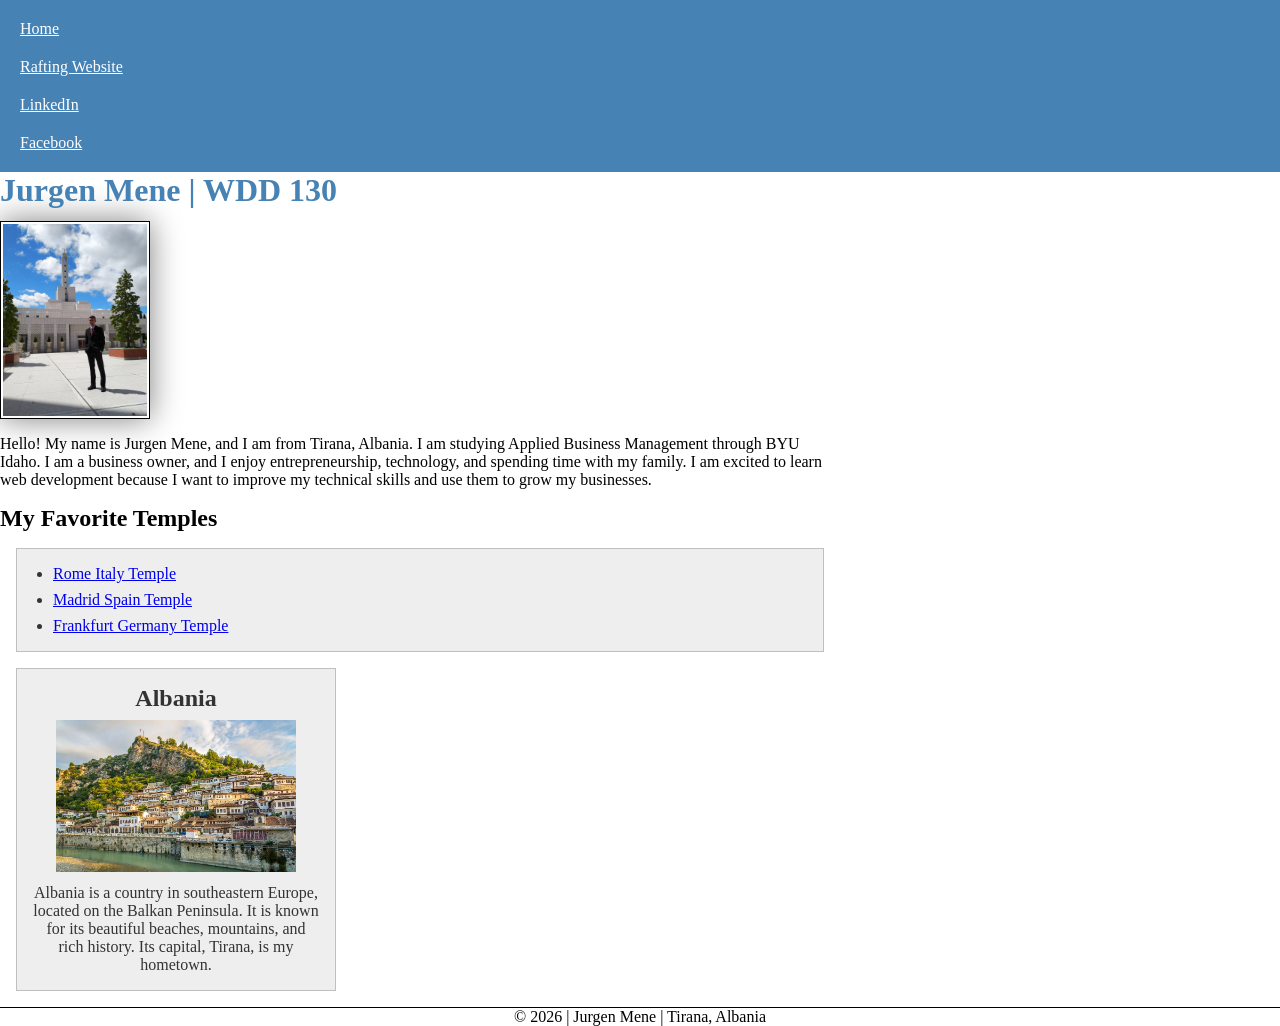
<file: index.html>
<!DOCTYPE html>
<!-- 18 November 2026 -->
<html lang="en">

<head>
    <meta charset="UTF-8">
    <meta name="viewport" content="width=device-width, initial-scale=1.0">
    <title>Jurgen Mene | WDD 130</title>
    <meta name="description" content="Jurgen Mene's WDD 130 course home page, introducing myself and my web development learning projects.">
    <meta name="author" content="Jurgen Mene">
    <link rel="stylesheet" href="styles/styles.css">

    <style>
        main img.profile-photo {
            float: none;
            display: block;
            margin: 0.75rem 0 1rem;
        }
    </style>
</head>

<body>
    <header>
        <nav>
            <a href="#">Home</a>
            <a href="wwr/">Rafting Website</a>
            <a href="https://linkedin.com">LinkedIn</a>
            <a href="https://facebook.com">Facebook</a>
        </nav>
    </header>

    <main>
        <h1>Jurgen Mene | WDD 130</h1>

        <img class="profile-photo" src="images/profile.jpg" alt="Jurgen Mene standing in front of a temple" width="150">

        <p>
            Hello! My name is Jurgen Mene, and I am from Tirana, Albania.
            I am studying Applied Business Management through BYU Idaho.
            I am a business owner, and I enjoy entrepreneurship, technology,
            and spending time with my family. I am excited to learn web
            development because I want to improve my technical skills and
            use them to grow my businesses.
        </p>

        <h2>My Favorite Temples</h2>
        <ul class="box">
            <li>
                <a href="https://www.churchofjesuschrist.org/temples/details/rome-italy-temple" target="_blank" rel="noopener">Rome Italy Temple</a>
            </li>
            <li>
                <a href="https://www.churchofjesuschrist.org/temples/details/madrid-spain-temple" target="_blank" rel="noopener">Madrid Spain Temple</a>
            </li>
            <li>
                <a href="https://www.churchofjesuschrist.org/temples/details/frankfurt-germany-temple" target="_blank" rel="noopener">Frankfurt Germany Temple</a>
            </li>
        </ul>
    </main>

    <aside class="box">
        <h2>Albania</h2>
        <img src="images/albania.jpg" alt="The city of Berat, Albania" width="180">
        <p>
            Albania is a country in southeastern Europe, located on the
            Balkan Peninsula. It is known for its beautiful beaches,
            mountains, and rich history. Its capital, Tirana, is my hometown.
        </p>
    </aside>

    <footer>
        <p>&copy; 2026 | Jurgen Mene | Tirana, Albania</p>
    </footer>
</body>

</html>
</file>
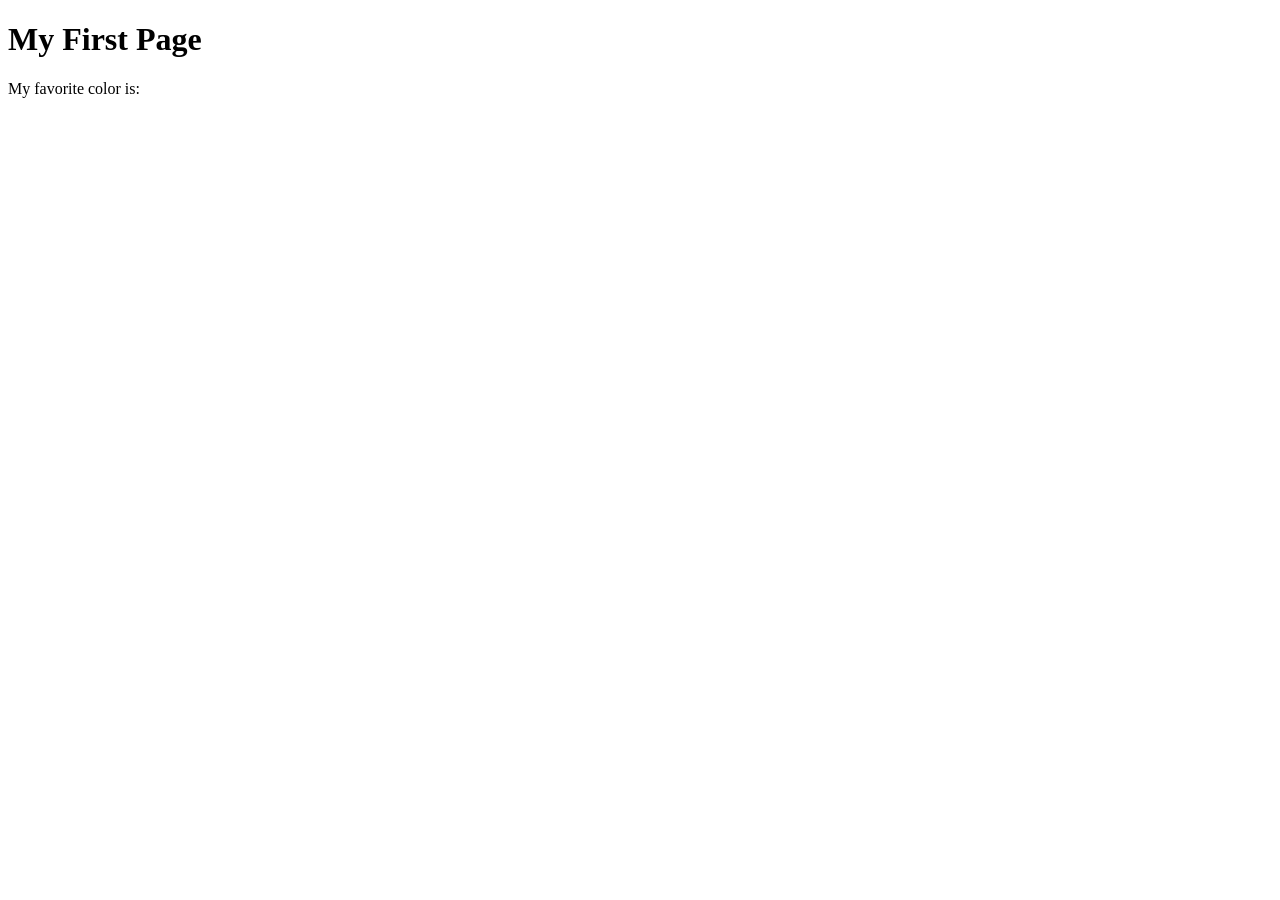
<file: week01/first-page.html>
<!DOCTYPE html>
<html lang="en">

<head>
    <meta charset="UTF-8">
    <meta name="viewport" content="width=device-width, initial-scale=1.0">
    <title>My First Page</title>
</head>

<body>
    <h1>My First Page</h1>
    <p>My favorite color is: </p>
</body>

</html>
</file>
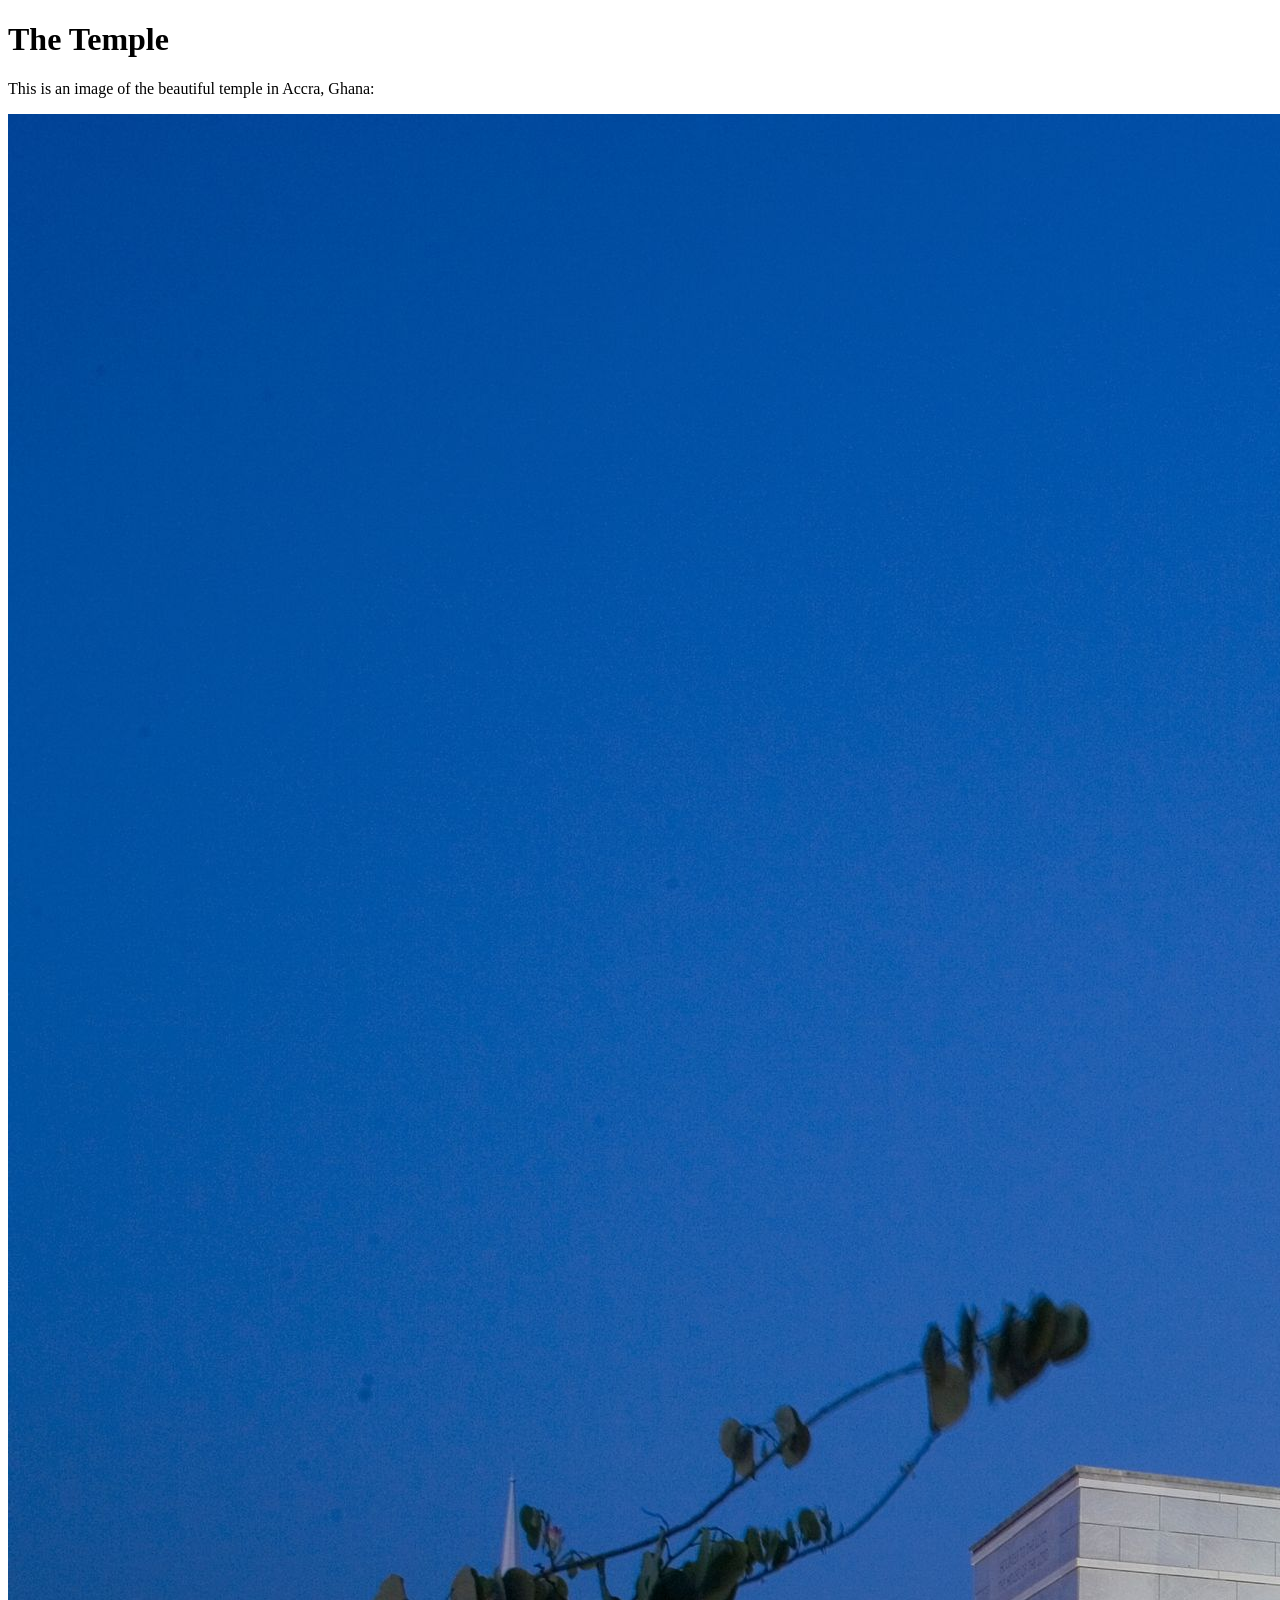
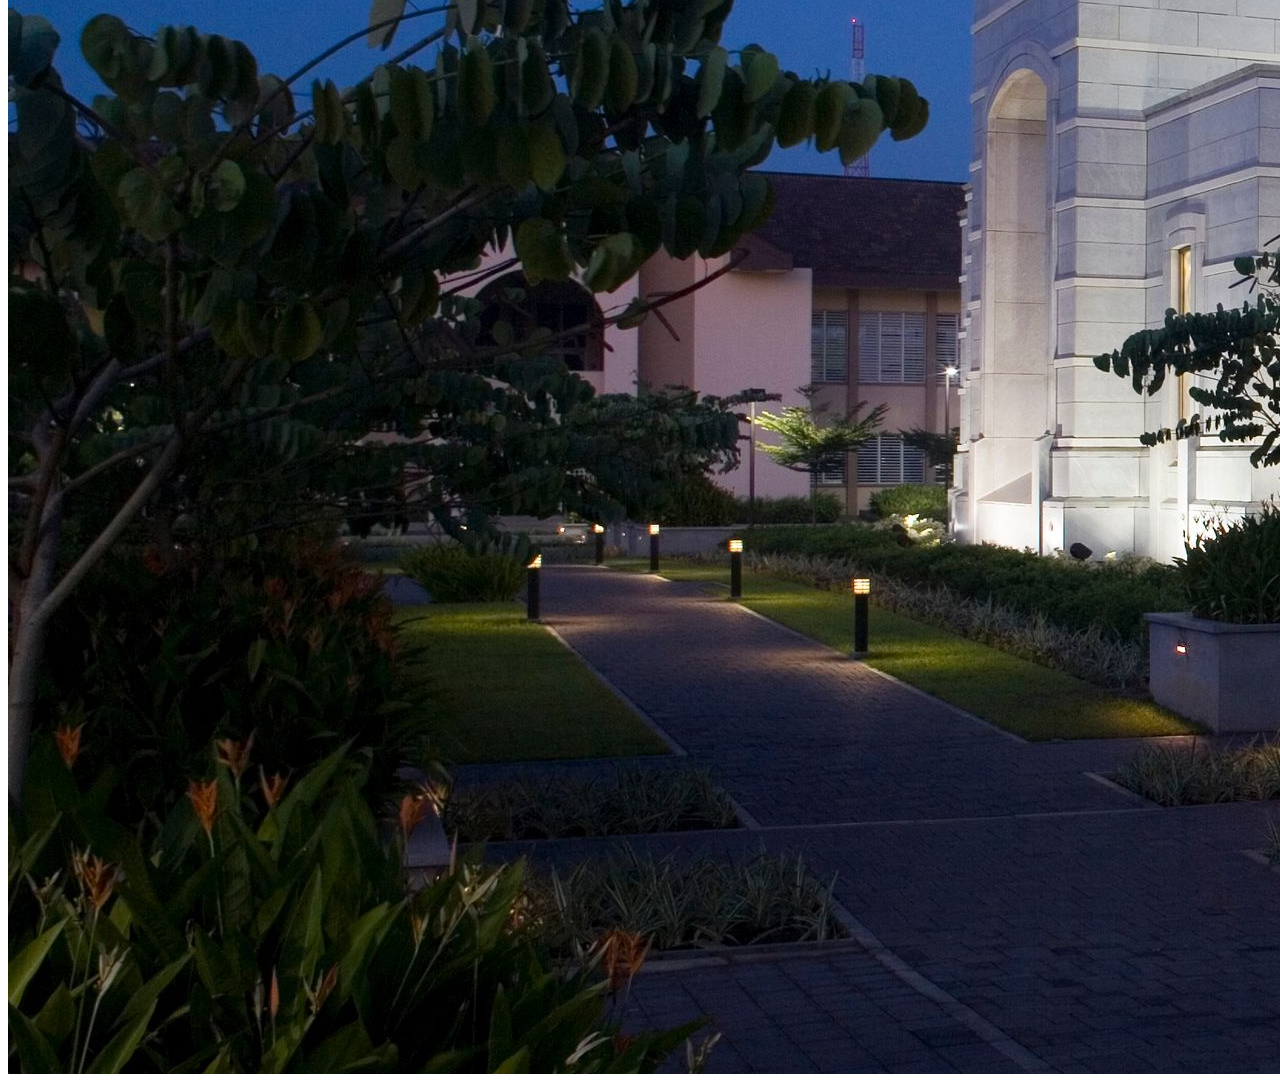
<file: week01/images.html>
<!DOCTYPE html>
<html lang="en">

<head>
    <meta charset="UTF-8">
    <meta name="viewport" content="width=device-width, initial-scale=1.0">
    <title>Temple Image</title>
</head>

<body>
    <h1>The Temple</h1>
    <p>This is an image of the beautiful temple in Accra, Ghana:</p>
    <img src="images/temple-large.jpeg" alt="The Accra Ghana Temple">

</body>

</html>
</file>
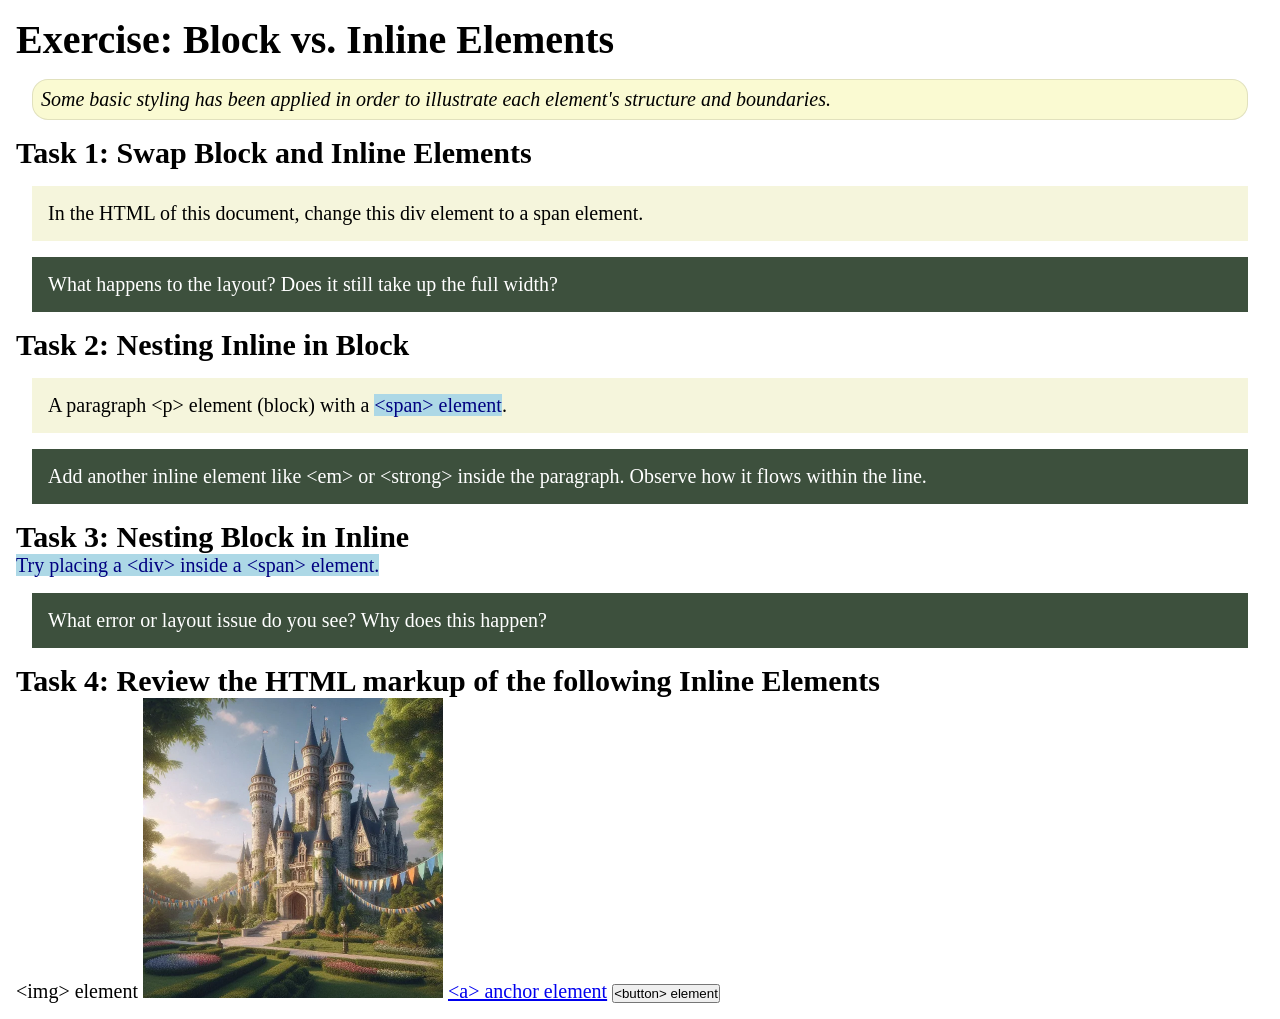
<file: week02/block-vs-inline.html>
<!DOCTYPE html>
<html lang="en">

<head>
    <meta charset="UTF-8">
    <meta name="viewport" content="width=device-width, initial-scale=1.0">
    <title>Exercise: Block vs. Inline Elements</title>
    <link rel="stylesheet" href="styles/block-vs-inline.css">
</head>

<body>
    <main>
        <h1>Exercise: Block vs. Inline Elements</h1>
        <p class="note">Some basic styling has been applied in order to illustrate each element's structure and boundaries.</p>

        <h2>Task 1: Swap Block and Inline Elements</h2>
        <div>In the HTML of this document, change this div element to a span element.</div>

        <p class="question">What happens to the layout? Does it still take up the full width?</p>

        <h2>Task 2: Nesting Inline in Block</h2>
        <p>A paragraph &lt;p&gt; element (block) with a <span>&lt;span&gt; element</span>.</p>
        <p class="question">Add another inline element like &lt;em&gt; or &lt;strong&gt; inside the paragraph. Observe how it flows within the line.</p>

        <h2>Task 3: Nesting Block in Inline</h2>
        <span>Try placing a &lt;div&gt; inside a &lt;span&gt; element.</span>
        <p class="question">What error or layout issue do you see? Why does this happen?</p>

        <h2>Task 4: Review the HTML markup of the following Inline Elements</h2>
        &lt;img&gt; element
        <img src="images/castle.webp" alt="placeholder image (images are inline)" width="300" height="300">
        <a href="https://churchofjesuschrist.org">&lt;a&gt; anchor element</a>
        <button type="button">&lt;button&gt; element</button>
    </main>
</body>

</html>
</file>
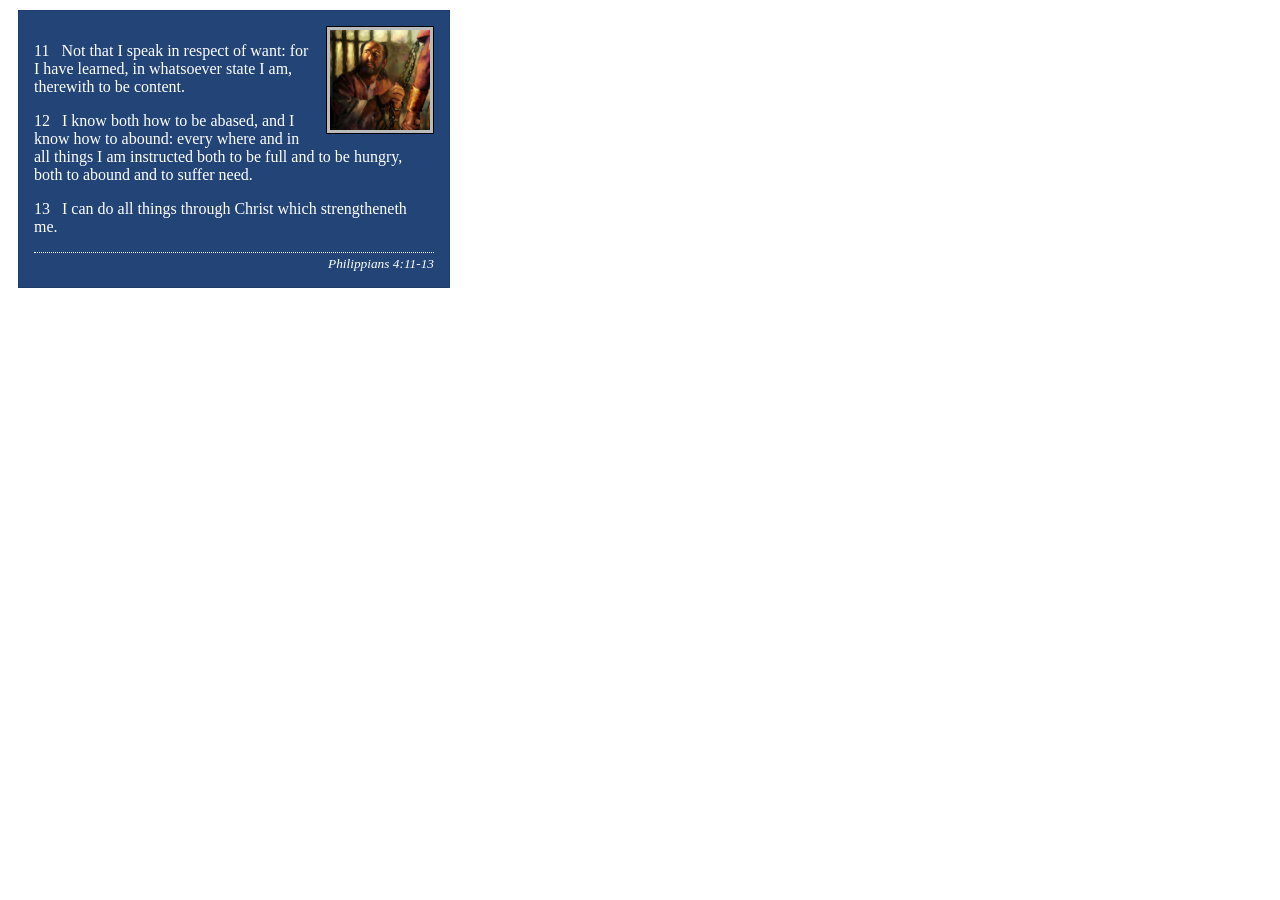
<file: week02/box-model-solution.html>
<!DOCTYPE html>
<html lang="en">

<head>
    <meta charset="UTF-8">
    <meta name="viewport" content="width=device-width, initial-scale=1.0">
    <title>Box Model Activity</title>
    <link rel="stylesheet" href="styles/box-model-solution.css">
</head>

<body>
    <main>
        <div class="callout">
            <img src="images/apostle-paul-imprisoned.webp" alt="Paul the Apostle - Imprisoned in Rome" width="200" height="200">
            <blockquote>
                <p>11 &nbsp; Not that I speak in respect of want: for I have learned, in whatsoever state I am, therewith to be content.</p>
                <p>12 &nbsp; I know both how to be abased, and I know how to abound: every where and in all things I am instructed both to be full and to be hungry, both to abound and to suffer need.</p>
                <p>13 &nbsp; I can do all things through Christ which strengtheneth me.</p>
            </blockquote>
            <cite>Philippians 4:11-13</cite>
        </div>
    </main>
</body>

</html>
</file>
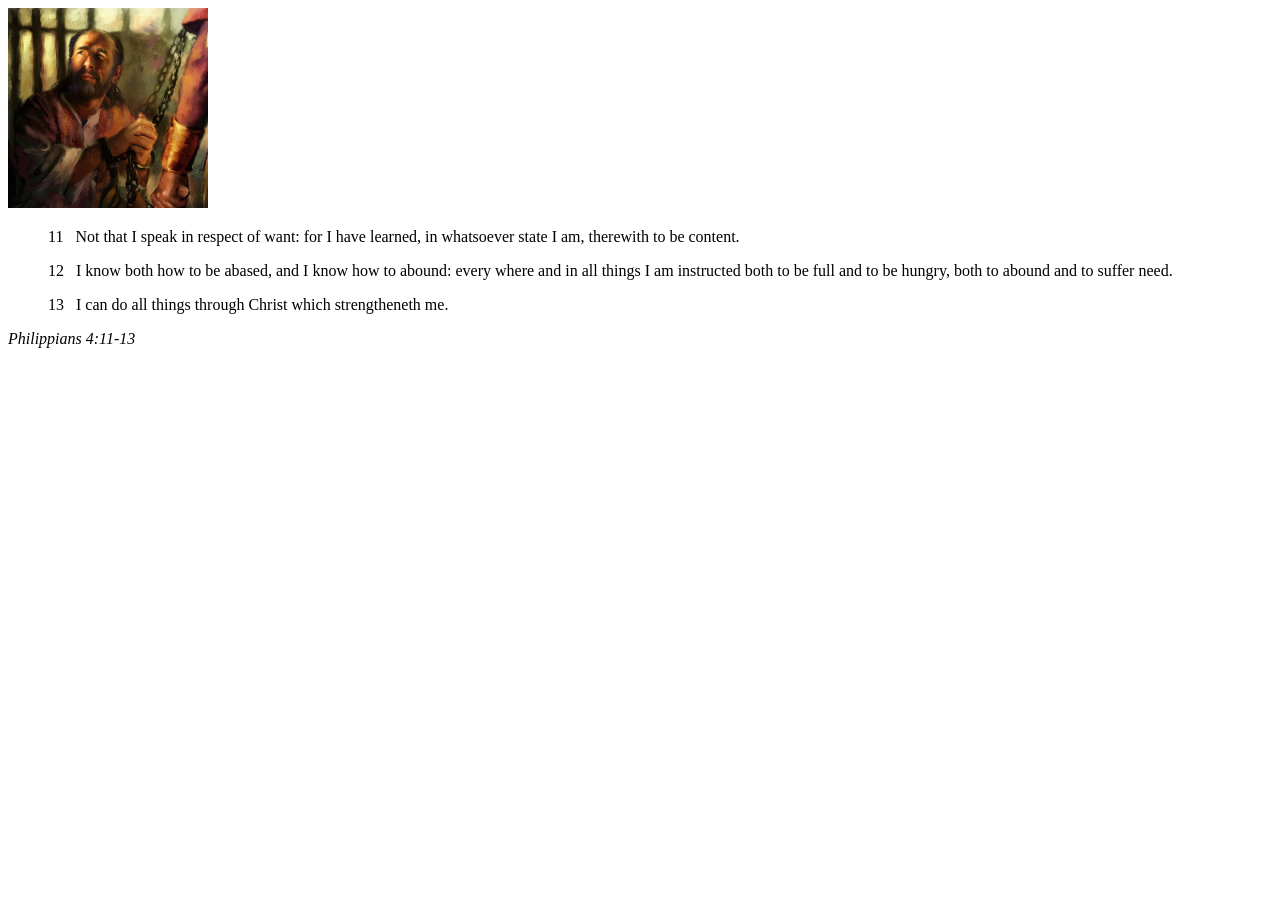
<file: week02/box-model.html>
<!DOCTYPE html>
<html lang="en">

<head>
    <meta charset="UTF-8">
    <meta name="viewport" content="width=device-width, initial-scale=1.0">
    <title>Box Model Activity</title>
</head>

<body>
    <main>
        <div class="callout">
            <img src="images/apostle-paul-imprisoned.webp" alt="Paul the Apostle - Imprisoned in Rome" width="200" height="200">
            <blockquote>
                <p>11 &nbsp; Not that I speak in respect of want: for I have learned, in whatsoever state I am, therewith to be content.</p>
                <p>12 &nbsp; I know both how to be abased, and I know how to abound: every where and in all things I am instructed both to be full and to be hungry, both to abound and to suffer need.</p>
                <p>13 &nbsp; I can do all things through Christ which strengtheneth me.</p>
            </blockquote>
            <cite>Philippians 4:11-13</cite>
        </div>
    </main>
</body>

</html>
</file>
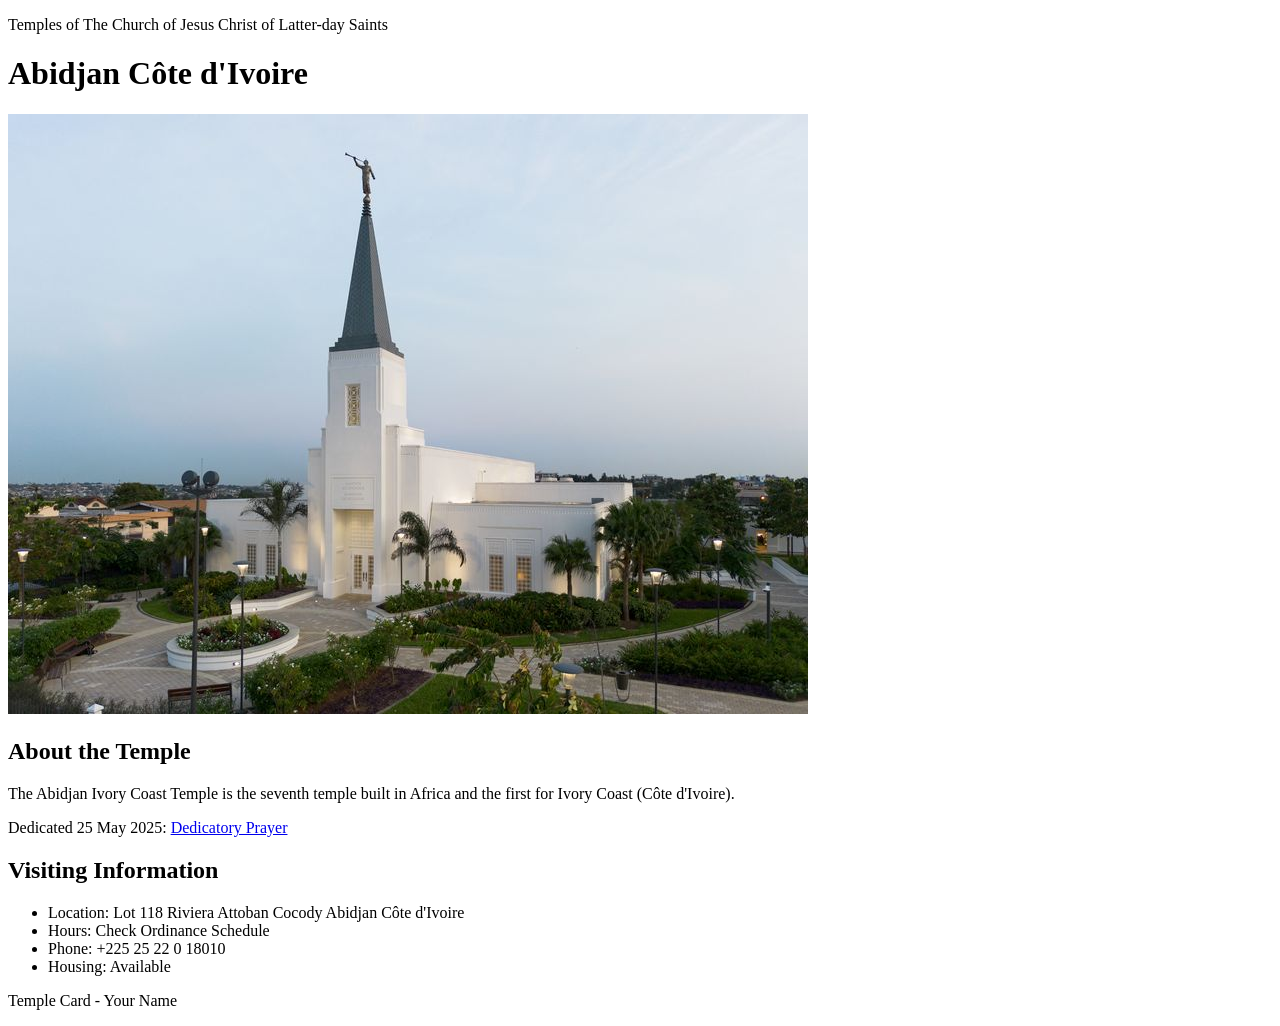
<file: week02/temple.html>
<!DOCTYPE html>
<html lang="en">

<head>
    <meta charset="UTF-8">
    <meta name="viewport" content="width=device-width, initial-scale=1.0">
    <title>Temple Card - Abidjan Côte d'Ivoire</title>
</head>

<body>
    <header>
        <p>Temples of The Church of Jesus Christ of Latter-day Saints</p>
    </header>
    <main>
        <h1>Abidjan Côte d'Ivoire</h1>
        <picture>
            <img src="images/abidjan-ivory-coast.jpeg" alt="Abidjan Côte d'Ivoire Temple">
        </picture>
        <section>
            <h2>About the Temple</h2>
            <p>The Abidjan Ivory Coast Temple is the seventh temple built in Africa and the first for Ivory Coast (Côte d'Ivoire).</p>
            <p>Dedicated 25 May 2025: <a href="https://www.churchofjesuschrist.org/temples/dedicatory-prayer/abidjan-ivory-coast-temple/2025-05-25?lang=eng" target="_blank" rel="noopener noreferrer">Dedicatory Prayer</a></p>
        </section>
        <section>
            <h2>Visiting Information</h2>
            <ul>
                <li>Location: Lot 118 Riviera Attoban Cocody Abidjan Côte d'Ivoire</li>
                <li>Hours: Check Ordinance Schedule</li>
                <li>Phone: +225 25 22 0 18010</li>
                <li>Housing: Available</li>
            </ul>
        </section>
    </main>
    <footer>
        <p>Temple Card - Your Name</p>
    </footer>
</body>

</html>
</file>
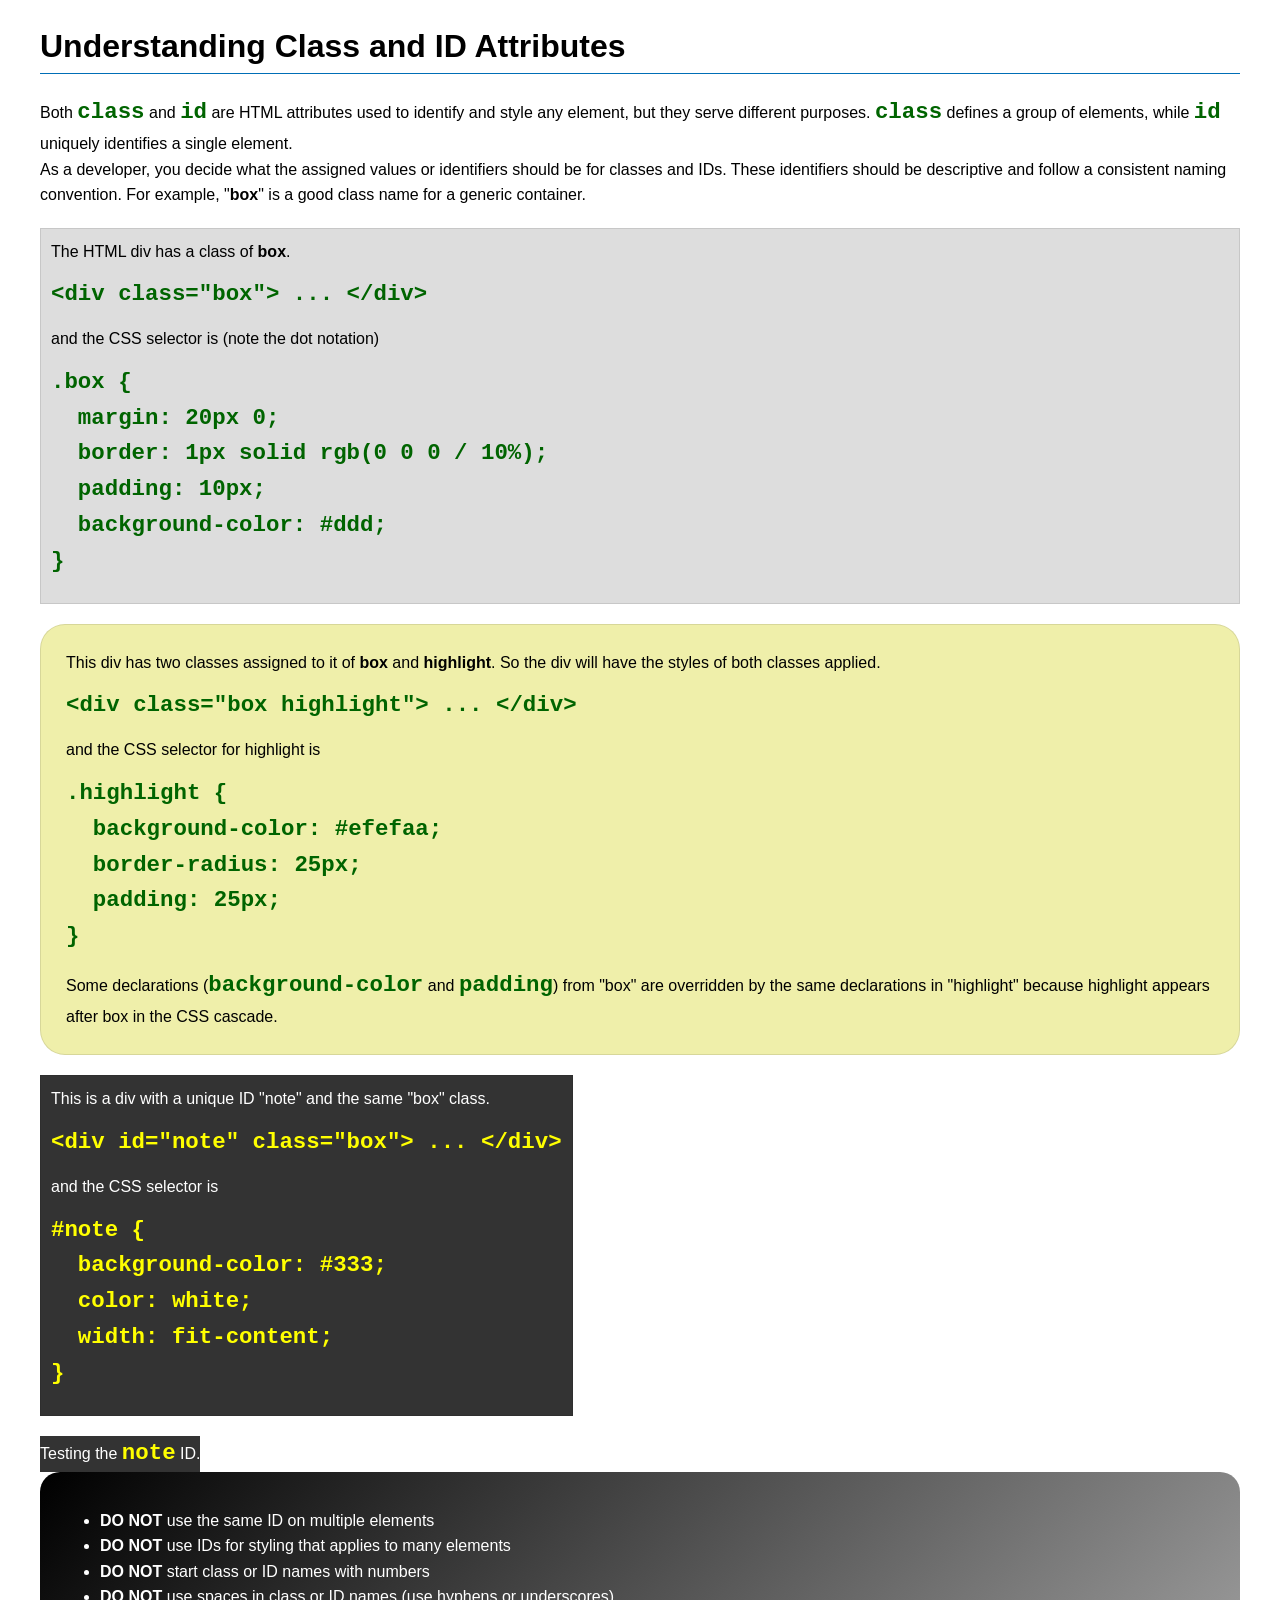
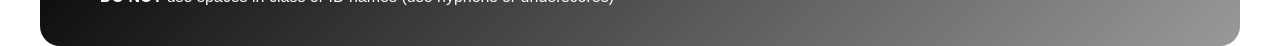
<file: week03/class-and-id.html>
<!DOCTYPE html>
<html lang="en">

<head>
    <meta charset="UTF-8">
    <meta name="viewport" content="width=device-width, initial-scale=1.0">
    <title>Class vs ID Attributes</title>
    <link rel="stylesheet" href="styles/class-and-id.css">
</head>

<body>
    <h1>Understanding Class and ID Attributes</h1>
    <p>Both <code>class</code> and <code>id</code> are HTML attributes used to identify and style any element, but they serve different purposes. <code>class</code> defines a group of elements, while <code>id</code> uniquely identifies a single element.</p>
    <p>As a developer, you decide what the assigned values or identifiers should be for classes and IDs. These identifiers should be descriptive and follow a consistent naming convention. For example, "<strong>box</strong>" is a good class name for a generic container.</p>
    <div class="box">
        <p>The HTML div has a class of <strong>box</strong>.</p>
        <pre><code class="html">&lt;div class="box"&gt; ... &lt;/div&gt;</code></pre>
        and the CSS selector is (note the dot notation)
        <pre><code class="css">.box {
  margin: 20px 0;
  border: 1px solid rgb(0 0 0 / 10%);
  padding: 10px;
  background-color: #ddd; 
}</code></pre>
    </div>

    <div class="box highlight">
        <p>This div has two classes assigned to it of <strong>box</strong> and <strong>highlight</strong>. So the div will have the styles of both classes applied.</p>
        <pre><code class="html">&lt;div class="box highlight"&gt; ... &lt;/div&gt;</code></pre>
        and the CSS selector for highlight is
        <pre><code class="css">.highlight {
  background-color: #efefaa;
  border-radius: 25px;
  padding: 25px;
}</code></pre>
        <p>Some declarations (<code>background-color</code> and <code>padding</code>) from "box" are overridden by the same declarations in "highlight" because highlight appears after box in the CSS cascade.</p>
    </div>

    <div id="note" class="box">
        <p>This is a div with a unique ID "note" and the same "box" class.</p>
        <pre><code class="html">&lt;div id="note" class="box"&gt; ... &lt;/div&gt;</code></pre>
        and the CSS selector is
        <pre><code class="css">#note {
  background-color: #333;
  color: white;
  width: fit-content;
}</code></pre>
    </div>

    <div id="note">
        <p>Testing the <code>note</code> ID.</p>
    </div>

    <section id="best-practice">
        <ul>
            <li><strong>DO NOT</strong> use the same ID on multiple elements</li>
            <li><strong>DO NOT</strong> use IDs for styling that applies to many elements</li>
            <li><strong>DO NOT</strong> start class or ID names with numbers</li>
            <li><strong>DO NOT</strong> use spaces in class or ID names (use hyphens or underscores)</li>
        </ul>
    </section>

</body>

</html>
</file>
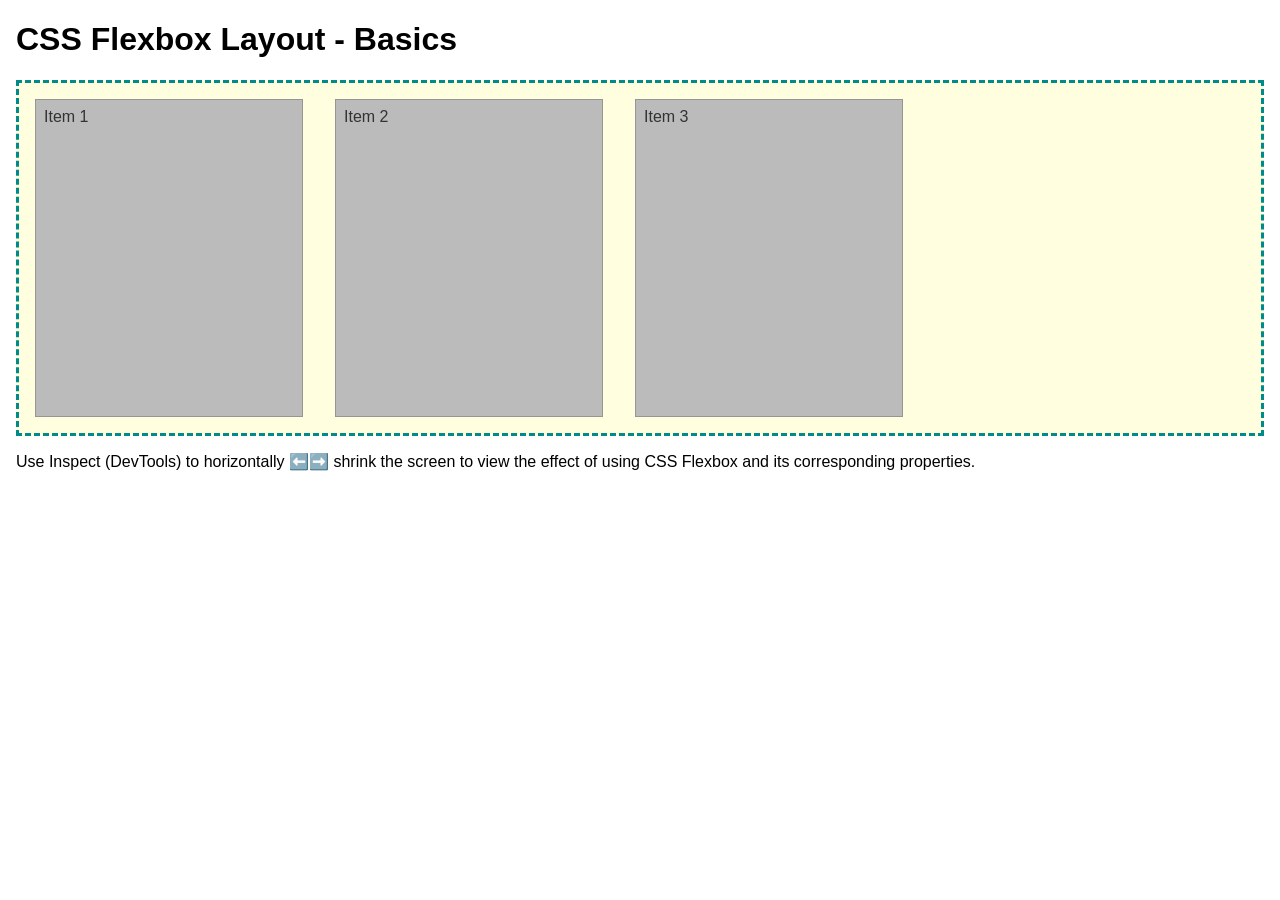
<file: week04/flexbox-layout.html>
<!DOCTYPE html>
<html lang="en">

<head>
    <meta charset="UTF-8">
    <meta name="viewport" content="width=device-width, initial-scale=1.0">
    <title>CSS Flexbox Layout - Basics</title>
    <link rel="stylesheet" href="styles/flexbox.css">
</head>

<body>
    <main>
        <h1>CSS Flexbox Layout - Basics</h1>
        <div class="flex-container">
            <div class="flex-item item1">Item 1</div>
            <div class="flex-item item2">Item 2</div>
            <div class="flex-item item3">Item 3</div>
        </div>
        <p>Use Inspect (DevTools) to horizontally ⬅️➡️ shrink the screen to view the effect of using CSS Flexbox and its corresponding properties.</p>
    </main>
</body>

</html>
</file>
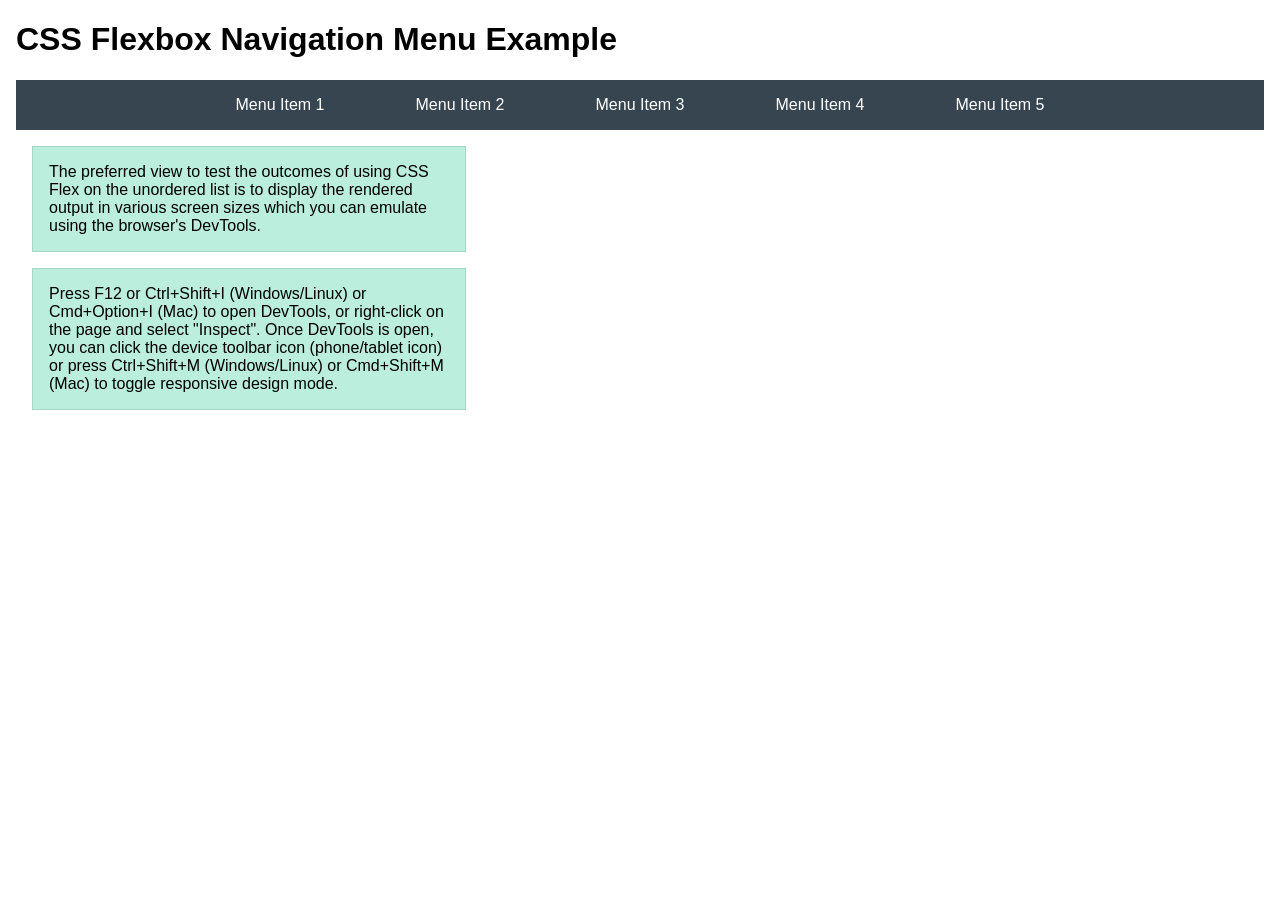
<file: week04/flexbox-menu.html>
<!DOCTYPE html>
<html lang="en">

<head>
    <meta charset="UTF-8">
    <meta name="viewport" content="width=device-width, initial-scale=1.0">
    <title>CSS Flexbox - Navigation Menu</title>
    <link rel="stylesheet" href="styles/flexbox-menu.css">
</head>

<body>
    <main>
        <h1>CSS Flexbox Navigation Menu Example</h1>
        <nav>
            <ul>
                <li><a href="#">Menu Item 1</a></li>
                <li><a href="#">Menu Item 2</a></li>
                <li><a href="#">Menu Item 3</a></li>
                <li><a href="#">Menu Item 4</a></li>
                <li><a href="#">Menu Item 5</a></li>
            </ul>
        </nav>
        <p>The preferred view to test the outcomes of using CSS Flex on the unordered list is to display the rendered output in various screen sizes which you can emulate using the browser's DevTools.</p>

        <p>Press F12 or Ctrl+Shift+I (Windows/Linux) or Cmd+Option+I (Mac) to open DevTools, or right-click on the page and select "Inspect". Once DevTools is open, you can click the device toolbar icon (phone/tablet icon) or press Ctrl+Shift+M (Windows/Linux) or Cmd+Shift+M (Mac) to toggle responsive design mode.</p>
    </main>
</body>

</html>
</file>
<file: styles/styles.css>
* {
    margin: 0;
    padding: 0;
    box-sizing: border-box;
}

nav {
    background-color: steelblue;
    padding: 10px;
}

nav a {
    display: block;
    padding: 10px;
    color: white;
}

h1 {
    color: steelblue;
}

main {
    max-width: 840px;
}

main img {
    display: block;
    width: 150px;
    max-width: 100%;
    height: auto;
    margin: 0.75rem 0 1rem;
    border: 1px solid black;
    padding: 2px;
    box-shadow: 0 0 30px gray;
}

main h2 {
    padding-top: 1rem;
}

main li {
    margin-left: 1.25rem;
}

main li + li {
    margin-top: 0.5rem;
}

aside {
    width: 20rem;
    max-width: calc(100% - 2rem);
    text-align: center;
}

aside h2 {
    margin-bottom: 0.5rem;
}

aside img {
    display: block;
    width: 240px;
    max-width: 100%;
    height: auto;
    margin: 0 auto;
}

aside p {
    margin-top: 0.75rem;
}

footer {
    margin-top: 15px;
    border-top: 1px solid black;
    text-align: center;
}

/* Class Selectors */

.box {
    margin: 1rem;
    border: 1px solid rgb(0 0 0 / 20%);
    padding: 1rem;
    background-color: #eee;
    color: #333;
}
</file>
<file: week02/styles/block-vs-inline.css>
* {
    margin: 0;
    padding: 0;
}

body {
    font-size: 20px;
    margin: 1rem;
}

p,
div {
    background-color: beige;
    margin: 1rem;
    padding: 1rem;
}

span {
    color: navy;
    background-color: lightblue;
}

code {
    margin: 0;
    padding: 0;
    color: green;
    font-size: 1.2rem;
}

.note {
    font-style: italic;
    background-color: lightgoldenrodyellow;
    border-radius: 1rem;
    border: 1px solid rgb(0 0 0 / 10%);
    margin: 1rem;
    padding: .5rem;
}

.question {
    background-color: #3d503d;
    color: #fff;
}
</file>
<file: week02/styles/box-model-solution.css>
.callout {
    max-width: 400px;
    margin: 10px;
    border: 1px solid rgb(0 0 0 / 10%);
    padding: 15px;
    background-color: #247;
    color: #fff;
}

.callout img {
    float: right;
    margin: 0 0 10px 15px;
    border: 1px solid #000;
    padding: 3px;
    background-color: #bbb;
    width: 100px;
    height: auto;
}

blockquote {
    margin: 0;
}

cite {
    display: block;
    border-top: 1px dotted #fff;
    padding-top: 3px;
    text-align: right;
    font-size: smaller;
}
</file>
<file: week03/styles/class-and-id.css>
body {
    font-family: Arial, sans-serif;
    line-height: 1.6;
    margin: 0;
    padding: 0 40px;
}

h1 {
    border-bottom: 1px solid rgb(0 110 182);
    padding-bottom: 0;
}

p {
    margin: 0;
}

code {
    color: darkgreen;
    font-weight: 700;
    font-size: 1.4rem;
}

/* Class examples - can be reused */
.box {
    margin: 20px 0;
    border: 1px solid rgb(0 0 0 / 10%);
    padding: 10px;
    background-color: #ddd;
    /* this is shorthand for #dddddd */
}

.highlight {
    background-color: #efefaa;
    border-radius: 25px;
    padding: 25px;
}

/* ID examples - should be unique */

#note {
    background-color: #333;
    color: white;
    width: fit-content;
}

#note code {
    color: yellow;
}

#best-practice {
    background: linear-gradient(135deg, #000 0%, #999 100%);
    color: white;
    border-radius: 20px;
    padding: 20px;
}
</file>
<file: week04/styles/flexbox.css>
body {
    font-family: Helvetica, Arial, sans-serif;
    margin: 1rem;
}

.flex-container {
    border: 3px dashed darkcyan;
    background-color: lightyellow;
    display: flex;
    flex-wrap: wrap;
}

.flex-item {
    width: 250px;
    margin: 1rem;
    border: 1px solid rgb(0 0 0 / 20%);
    padding: 0.5rem;
    background-color: #bbb;
    color: #333;
}

.item1 {
    min-height: 100px;
}

.item2 {
    min-height: 200px;
}

.item3 {
    min-height: 300px;
}
</file>
<file: week04/styles/flexbox-menu.css>
body {
    font-family: Helvetica, Arial, sans-serif;
    margin: 1rem;
}

nav {
    background-color: #36454f;
}

nav ul {
    list-style-type: none;
    display: flex;
    flex-wrap: wrap;
    max-width: 900px;
    margin: 0 auto;
    padding: 0;
    justify-content: space-around;
    align-items: center;
}

nav a {
    display: block;
    color: #fff;
    text-align: center;
    padding: 1rem;
    text-decoration: none;
}

p {
    margin: 1rem;
    border: 1px solid rgb(0 0 0 / 10%);
    padding: 1rem;
    background-color: #bed;
    max-width: 400px;
}
</file>
